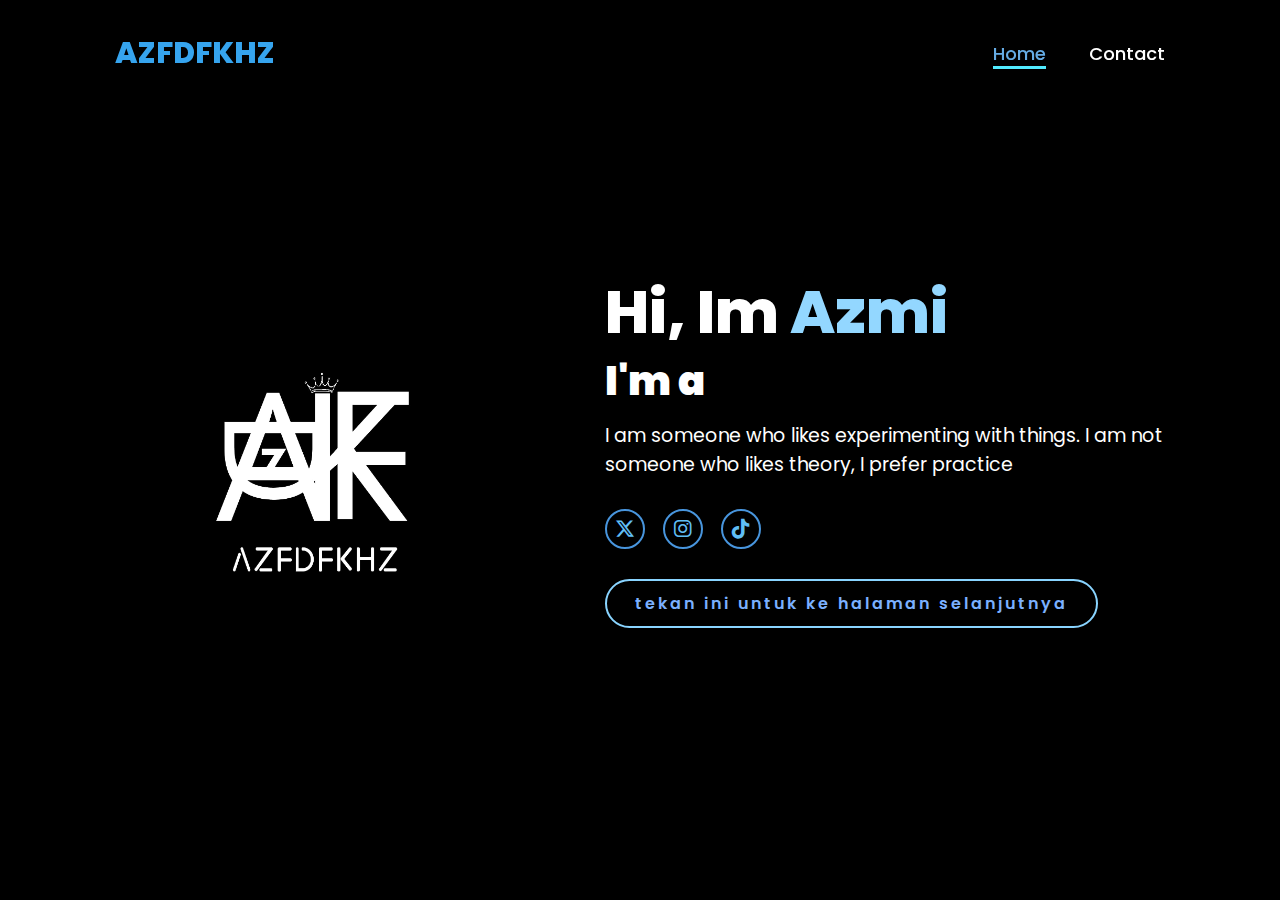
<file: index.html>
<!DOCTYPE html>
<html lang="en">
    
<head>
    <meta charset="UTF-8">
    <meta name="viewport" content="width=device-width, initial-scale=1.0">
    <link rel="stylesheet" href="https://cdnjs.cloudflare.com/ajax/libs/font-awesome/6.5.2/css/all.min.css">
    <link rel="stylesheet" href="style.css">
    <link rel="icon" href="logo_bg_putih_az-removebg-preview.png" type="image/x-icon">
    <title>AzFdFkhz</title>
</head>
<body>
    <header>
        <a href="logo 2 azfdfkhz.jpg" class="logo">AZFDFKHZ</a>

        <nav>
            <a href="index.html" class="active"> Home</a>
            
            <a href="contac.html" >Contact</a> 
        </nav>
    </header>
    <section class="home">
        <div class="home-img">
             <img src="logo 2 azfdfkhz.jpg" alt="">
        </div>
        <div class="home-content">
            <h1>Hi, Im <span>Azmi</span></h1>
            <h3 class="typing-text">I'm a   <span></span></h3>
            <p>     I am someone who likes experimenting with things. 
                    I am not someone who likes theory, I prefer practice</p>

            <div class="social-icons">
                <a href="https://twitter.com/leomaodyi/"><i class="fa-brands fa-x-twitter"></i></a>
                <a href="https://www.instagram.com/azfdfkhz/"><i class="fa-brands fa-instagram"></i></a>
                <a href="https://www.tiktok.com/@fdhl998"><i class="fa-brands fa-tiktok"></i></a>
            </div>
            <a href="halaman 2.html" class="btn">tekan ini untuk ke halaman selanjutnya</a>
        </div>
    </section>
</body>
</html>
</file>
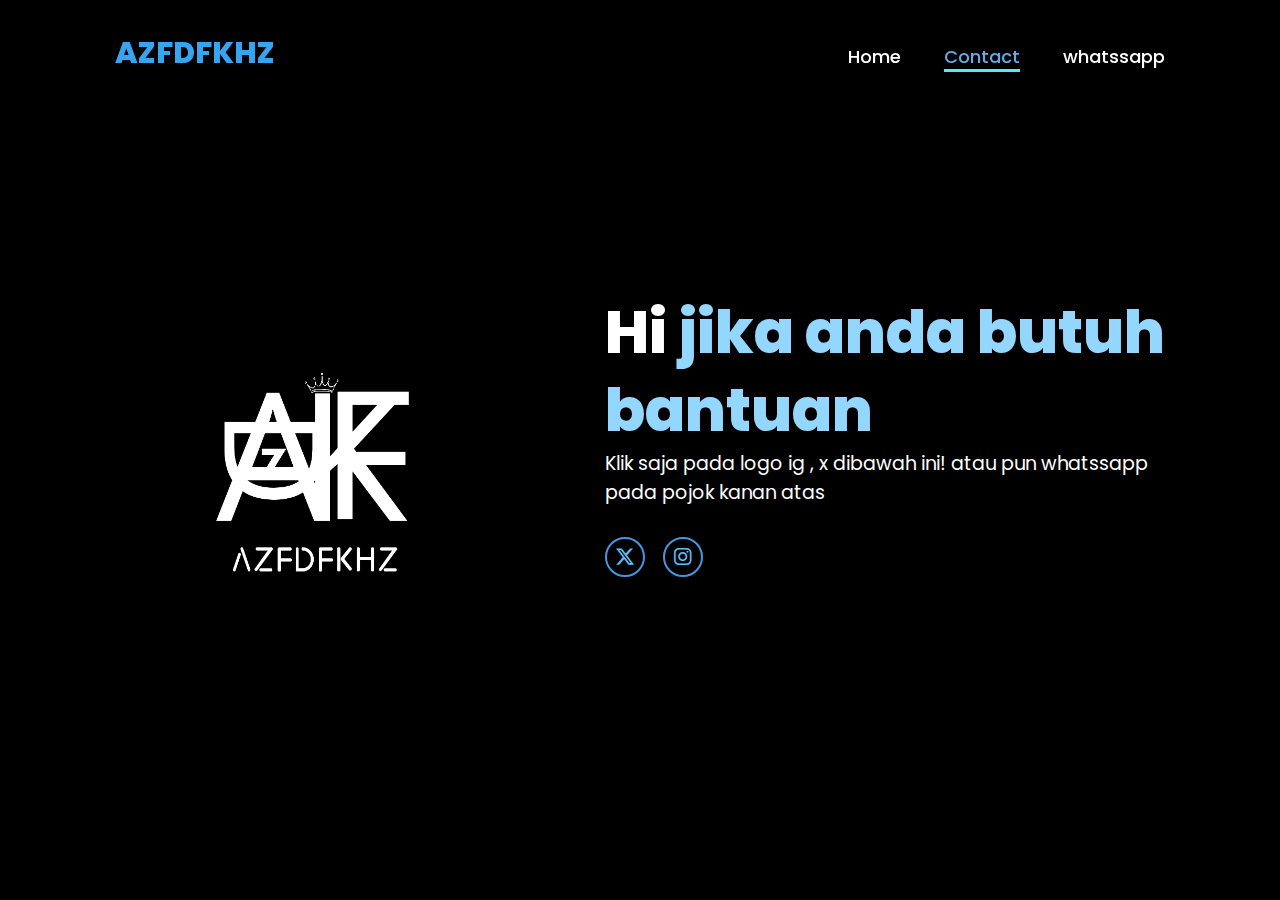
<file: contac.html>
<!DOCTYPE html>
<html lang="en">
    
<head>
    <meta charset="UTF-8">
    <meta name="viewport" content="width=device-width, initial-scale=1.0">
    <link rel="stylesheet" href="https://cdnjs.cloudflare.com/ajax/libs/font-awesome/6.5.2/css/all.min.css">
    <link rel="stylesheet" href="style.css">
    <title>web ges</title>
</head>
<body>
    <header>
        <a href="index.html" class="logo">AZFDFKHZ</a>

        <nav>
            <a href="index.html"> Home</a>
            
            <a href="contac.html" class="active" >Contact</a> 
            <a href="https://wa.me/+6289503727676/"><i class="logo"></i>whatssapp</a>
        </nav>
    </header>
    <section class="home">
        <div class="home-img">
             <img src="logo 2 azfdfkhz.jpg" alt="">
        </div>
        <div class="home-content">
            <h1>Hi <span>jika anda butuh bantuan</span></h1>
            <p>Klik saja pada logo ig , x dibawah ini! atau pun whatssapp pada pojok kanan atas </p>

            <div class="social-icons">
                <a href="https://twitter.com/leomaodyi/"><i class="fa-brands fa-x-twitter"></i></a>
                <a href="https://www.instagram.com/azfdfkhz/"><i class="fa-brands fa-instagram"></i></a>

            </div>
        </div>
    </section>
</body>
</html>
</file>
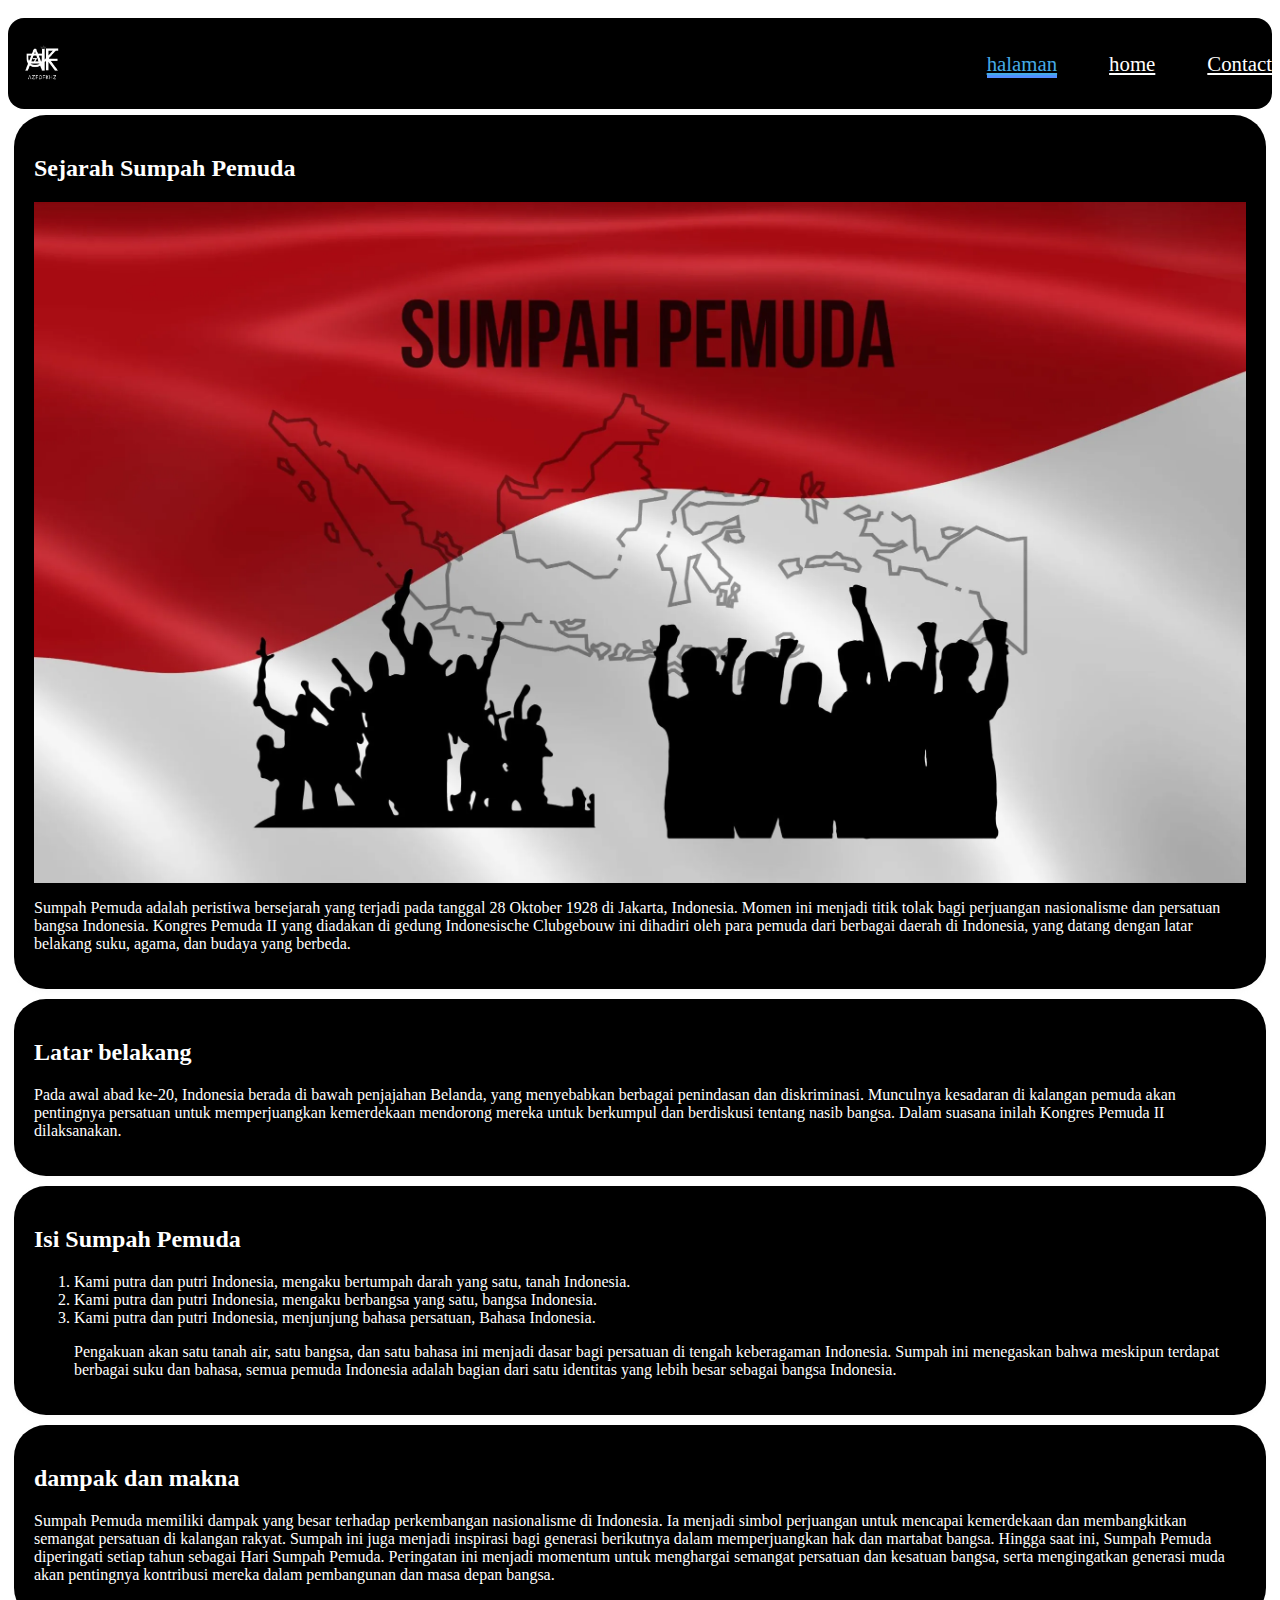
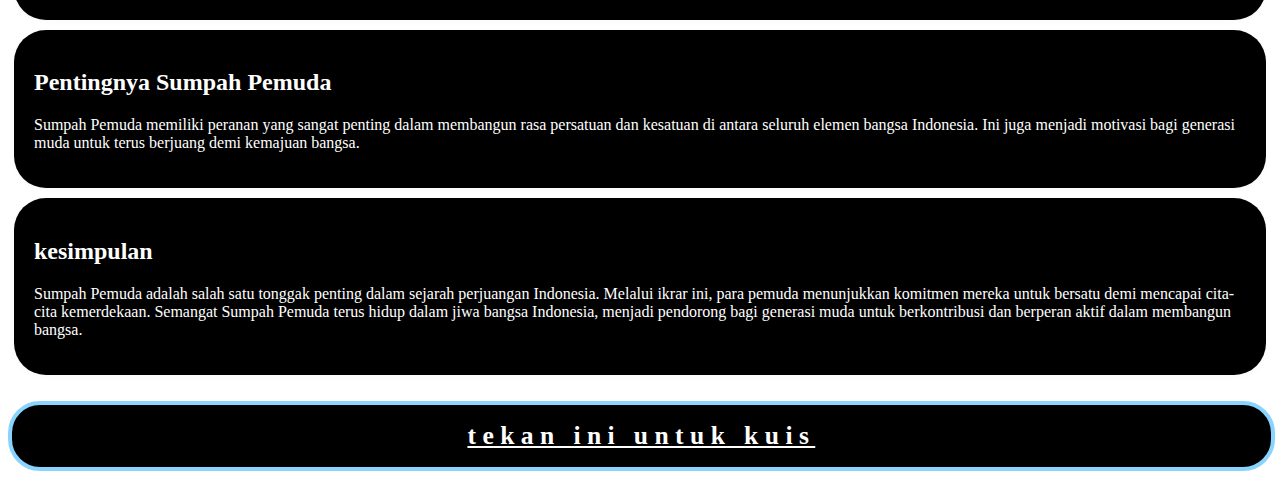
<file: halaman 3.html>
<!DOCTYPE html>
<html lang="id">
<head>
    <meta charset="UTF-8">
    <meta name="viewport" content="width=device-width, initial-scale=1.0">
    <title>Sumpah Pemuda</title>
    <link rel="stylesheet" href="stylehalaman3.css">
    <link rel="icon" href="logo_bg_putih_az-removebg-preview.png" type="image/x-icon">
    <link rel="stylesheet" href="https://cdnjs.cloudflare.com/ajax/libs/font-awesome/6.5.2/css/all.min.css"> 
</head>
<body>
    <header>
        
        <a href="logo 2 azfdfkhz.jpg" class="logo"><img src="logo_2_azfdfkhz-removebg-preview.png" height ="70px"  margin-left: 20px;></a>

        <nav>
            <a href="halaman 2.html" class="active">halaman</a>
            <a href="index.html" >home</a> 
            <a href="contac.html" >Contact</a> 
        </nav>
    </header>
    
    <main>
        <section id="sejarah">
            <h2>Sejarah Sumpah Pemuda</h2>
            <img src="sumpah pemuda.webp" alt="Sumpah Pemuda" class="responsive">
            <p>
                Sumpah Pemuda adalah peristiwa bersejarah yang terjadi pada tanggal 28 Oktober 1928 di Jakarta, Indonesia.
                 Momen ini menjadi titik tolak bagi perjuangan nasionalisme dan persatuan bangsa Indonesia. 
                 Kongres Pemuda II yang diadakan di gedung Indonesische Clubgebouw ini dihadiri oleh para pemuda dari berbagai daerah di Indonesia,
                 yang datang dengan latar belakang suku, agama, dan budaya yang berbeda.
            </p>
        </section>

        <section id="latar belakang">
            <h2>Latar belakang</h2>
            <p>
                Pada awal abad ke-20, Indonesia berada di bawah penjajahan Belanda, yang menyebabkan berbagai penindasan dan diskriminasi.
                 Munculnya kesadaran di kalangan pemuda akan pentingnya persatuan untuk memperjuangkan kemerdekaan mendorong mereka untuk berkumpul dan berdiskusi tentang nasib bangsa.
                  Dalam suasana inilah Kongres Pemuda II dilaksanakan.
            </p>
        </section>

        <section id="isi">
            <h2>Isi Sumpah Pemuda</h2>
            <ol>
                <li>Kami putra dan putri Indonesia, mengaku bertumpah darah yang satu, tanah Indonesia.</li>
                <li>Kami putra dan putri Indonesia, mengaku berbangsa yang satu, bangsa Indonesia.</li>
                <li>Kami putra dan putri Indonesia, menjunjung bahasa persatuan, Bahasa Indonesia.</li>
                <p>Pengakuan akan satu tanah air, satu bangsa, dan satu bahasa ini menjadi dasar bagi persatuan di tengah keberagaman Indonesia.
                     Sumpah ini menegaskan bahwa meskipun terdapat berbagai suku dan bahasa, 
                    semua pemuda Indonesia adalah bagian dari satu identitas yang lebih besar sebagai bangsa Indonesia.</p>
            </ol>
        </section>
        <section id="dampak dan makna">
            <h2>dampak dan makna</h2>
            <p>
                Sumpah Pemuda memiliki dampak yang besar terhadap perkembangan nasionalisme di Indonesia. 
                Ia menjadi simbol perjuangan untuk mencapai kemerdekaan dan membangkitkan semangat persatuan di kalangan rakyat.
                Sumpah ini juga menjadi inspirasi bagi generasi berikutnya dalam memperjuangkan hak dan martabat bangsa.

                Hingga saat ini, Sumpah Pemuda diperingati setiap tahun sebagai Hari Sumpah Pemuda. 
                Peringatan ini menjadi momentum untuk menghargai semangat persatuan dan kesatuan bangsa,
                serta mengingatkan generasi muda akan pentingnya kontribusi mereka dalam pembangunan dan masa depan bangsa.
            </p>
            </section>

        <section id="pentingnya">
            <h2>Pentingnya Sumpah Pemuda</h2>
            <p>
                Sumpah Pemuda memiliki peranan yang sangat penting dalam membangun rasa persatuan dan kesatuan di antara 
                seluruh elemen bangsa Indonesia. Ini juga menjadi motivasi bagi generasi muda untuk terus berjuang demi 
                kemajuan bangsa.
            </p>
        </section>

        <section id="kesimpulan">
            <h2>kesimpulan</h2>
            <p>
                Sumpah Pemuda adalah salah satu tonggak penting dalam sejarah perjuangan Indonesia. Melalui ikrar ini, 
                para pemuda menunjukkan komitmen mereka untuk bersatu demi mencapai cita-cita kemerdekaan.
                Semangat Sumpah Pemuda terus hidup dalam jiwa bangsa Indonesia, 
                menjadi pendorong bagi generasi muda untuk berkontribusi dan berperan aktif dalam membangun bangsa.
            </p>
        </section>
    </main>
    
    
    <script src="script.js"></script>
    <a href="kuis.html" class="btn">tekan ini untuk kuis</a>
</body>
</html>
</file>
<file: style.css>
@import url('https://fonts.googleapis.com/css2?family=Poppins:wght@100;200;300;400;500;600&display=swap');

*{
    margin: 0;
    padding: 0;
    box-sizing: border-box;
    text-decoration: none;
    border: none;
    outline: none;
    font-family: 'Poppins', sans-serif;
}

html{
    font-size: 62.5%;
}

body{
    width: 100%;
    height: 100vh;
    overflow-x: hidden;
    background-color: black;
    color: white;
}

header{
    margin-top: 20px;
    position: fixed;
    top: 0;
    left: 0;
    width: 100%;
    padding: 1rem 9%;
    background-color: transparent;
    filter: drop-shadow(10px);
    display: flex;
    justify-content: space-between;
    align-items: center;
    z-index: 100;
}

.logo{
    font-size: 3rem;
    color: #36a4ee;
    font-weight: 800;
    cursor: pointer;
    transition: 0.5s ease;
}

.logo:hover{
    transform: scale(1.1);
}

nav a{
    font-size: 1.8rem;
    color: white;
    margin-left: 4rem;
    font-weight: 500;
    transition: 0.3s ease;
    border-bottom: 3px solid transparent;
}

nav a:hover,
nav a.active{
    color: #65abe4;
    border-bottom: 3px solid #51ebff;
}

@media(max-width:400px){
    nav{
        position: absolute;
        display: none;
        top: 0;
        right: 0;
        width: 40%;
        border-left: 3px solid #6075ec;
        border-bottom: 3px solid #4086f0;
        border-bottom-left-radius: 2rem;
        padding: 1rem solid;
        background-color: #161616;
        border-top: 0.1rem solid rgba(0,0,0,0.1);
    }

    nav.active{
        display: block;
    }

    nav a{
        display: block;
        font-size: 2rem;
        margin: 3rem 0;
    }

    nav a:hover,
    nav a.active{
        padding: 1rem;
        border-radius: 0.5rem;
        border-bottom: 0.5rem solid #a0ade6;
    }
}

section{
    min-height: 100vh;
    padding: 5rem 9% 5rem;
}

.home{
    display: flex;
    justify-content: center;
    align-items: center;
    gap: 8rem;
    background-color: black;
}

.home .home-content h1{
    font-size: 6rem;
    font-weight: 800;
    line-height: 1.3;
}

span{
    color: #93d7ff;
}

.home-content h3{
    font-size: 4rem;
    margin-bottom: 1rem;
    font-weight: 900;
}

.home-content p{
    font-size: 1.9rem;
}

.home-img{
    border-radius: 50%;
}

.home-img img{
    position: relative;
    width: 32vw;
    border-radius: 50%;
    box-shadow: 0 0 25px solid #63ceff;
    cursor: pointer;
    transition: 0.2s linear;
}

.home-img img:hover{
    font-size: 1.8rem;
    font-weight: 500;
}

.social-icons a{
    display: inline-flex;
    justify-content: center;
    align-items: center;
    width: 4rem;
    height: 4rem;
    background-color: transparent;
    border: 0.2rem solid #4895dd;
    font-size: 2rem;
    border-radius: 50%;
    margin: 3rem 1.5rem 3rem 0;
    transition: 0.3s ease;
    color: #60bef5;
}

.social-icons a:hover{
    color: black;
    transform: scale(1.3) translateY(-5px);
    background-color: #0b5274;
    box-shadow: 0  0 25px #6fa9ff;
}

.btn{
    display: inline-block;
    padding: 1rem 2.8rem;
    background-color: black;
    border-radius: 4rem;
    font-size: 1.6rem;
    color: #7bb0ff;
    letter-spacing: 0.3rem;
    font-weight: 600;
    border: 2px solid #89d4ff;
    transition: 0.3s ease;
    cursor: pointer;
}

.btn:hover{
    transform: scale3d(1.03);
    background-color: #444650;
    color: black;
    box-shadow: 0 0 25px #8dc1f1;
}

.typing-text{ 
    font-size: 31px;
    font-weight: 400;
    min-width: 280px;
}

.typing-text span{ 
    position: absolute;
}

.typing-text span::before{
    content: "";
    color: #8fdae4;
    animation: words 20s infinite;
}

.typing-text span::after{
    content: "";
    background-color: black;
    position: absolute;
    width: calc(100% + 8px);
    height: 100%;
    border-left: 3px solid black;
    right: -8;
}




@keyframes words{
    0%, 20%{
        content: "web Developer";
    }
    21%, 40%{
        content: "CEO";
    }
    41%, 60%{
        content: "entrepreneur";
    }
    61%, 80%{
        content: "ruler of the world";
    }
    81%, 100%{
        content: "game developer";
    }
}

@media (max-width: 1000px){
    .home{
        gap: 4rem;
    }
}

@media(max-width:995px){
    .home{
        flex-direction: column;
        margin: 5rem 4rem;
    }

    .home .home-content h3{
        font-size: 2.5rem;
    }

    .home-content h1{
        font-size: 5rem;
    }

    .home-img img{
        width: 70vw;
        margin-top: 4rem;
    }
}
</file>
<file: stylehalaman3.css>
@import url('https://fonts.googleapis.com/css2?family=Poppins:wght@100;200;300;400;500;600&display=swap');



*body {
    font-family: 'Poppins', sans-serif;
    line-height: 1.6;
    margin: 0;
    padding: 0;
    background-color: #f4f4f4;
}

header {
    background: #000000;
    color: #000000;
    padding: 7px 0;
    text-align: center;
    margin-top: 10px;
    top: 0;
    left: 0;
    width: 100%;
    padding: 5px 0;
    filter: drop-shadow(1px);
    display: inline-flex;
    justify-content: space-between;
    align-items: center;
    z-index: 100;
    border-radius: 1rem;
}



.logo{
    font-size: 3rem;
    color: #02345e;
    font-weight: 800;
    cursor: pointer;
    transition: 0.5s ease;
    width: auto;
    border-radius: 1rem;
}

.logo:hover{
    transform: scale(1.1);
    border-radius: 1rem;
}

nav a{
    font-size: 1.3rem;
    color: white;
    margin-left: 3rem;
    font-weight: 500;
    transition: 0.3s ease;
    border-bottom: 3px solid transparent;
    width: auto;
}

nav a:hover,
nav a.active{
    color: #46abe6;
    border-bottom: 3px solid #518eff;
}

h1 {
    margin: 0;
}

main {
    padding: 6px;
    color: white;
    border-radius: 2rem;
}

section {
    margin-bottom: 10px;
    background: #000000;
    padding: 20px;
    border-radius: 5px;
    box-shadow: 0 2px 5px rgba(207, 203, 203, 0.1);
    border-radius: 2rem;
}



.responsive {
    max-width: 100%;
    height: auto;
    display: block;
    margin: 0 auto;
}



.btn{
    display: inline-block;
    padding: 1rem 2.6rem;
    background-color: black;
    border-radius: 2rem;
    font-size: 1.6rem;
    color: #ffffff;
    letter-spacing: 0.4rem;
    font-weight: 600;
    border: 4px solid #89d4ff;
    transition: 0.3s ease;
    cursor: pointer;
    width: 93%;
    margin: 10px 0;
    text-align: center;
}

.btn:hover{
    transform: scale3d(1.066666);
    background-color: #444650;
    color: black;
    box-shadow: 0 0 25px #8dc1f1;
}
</file>
